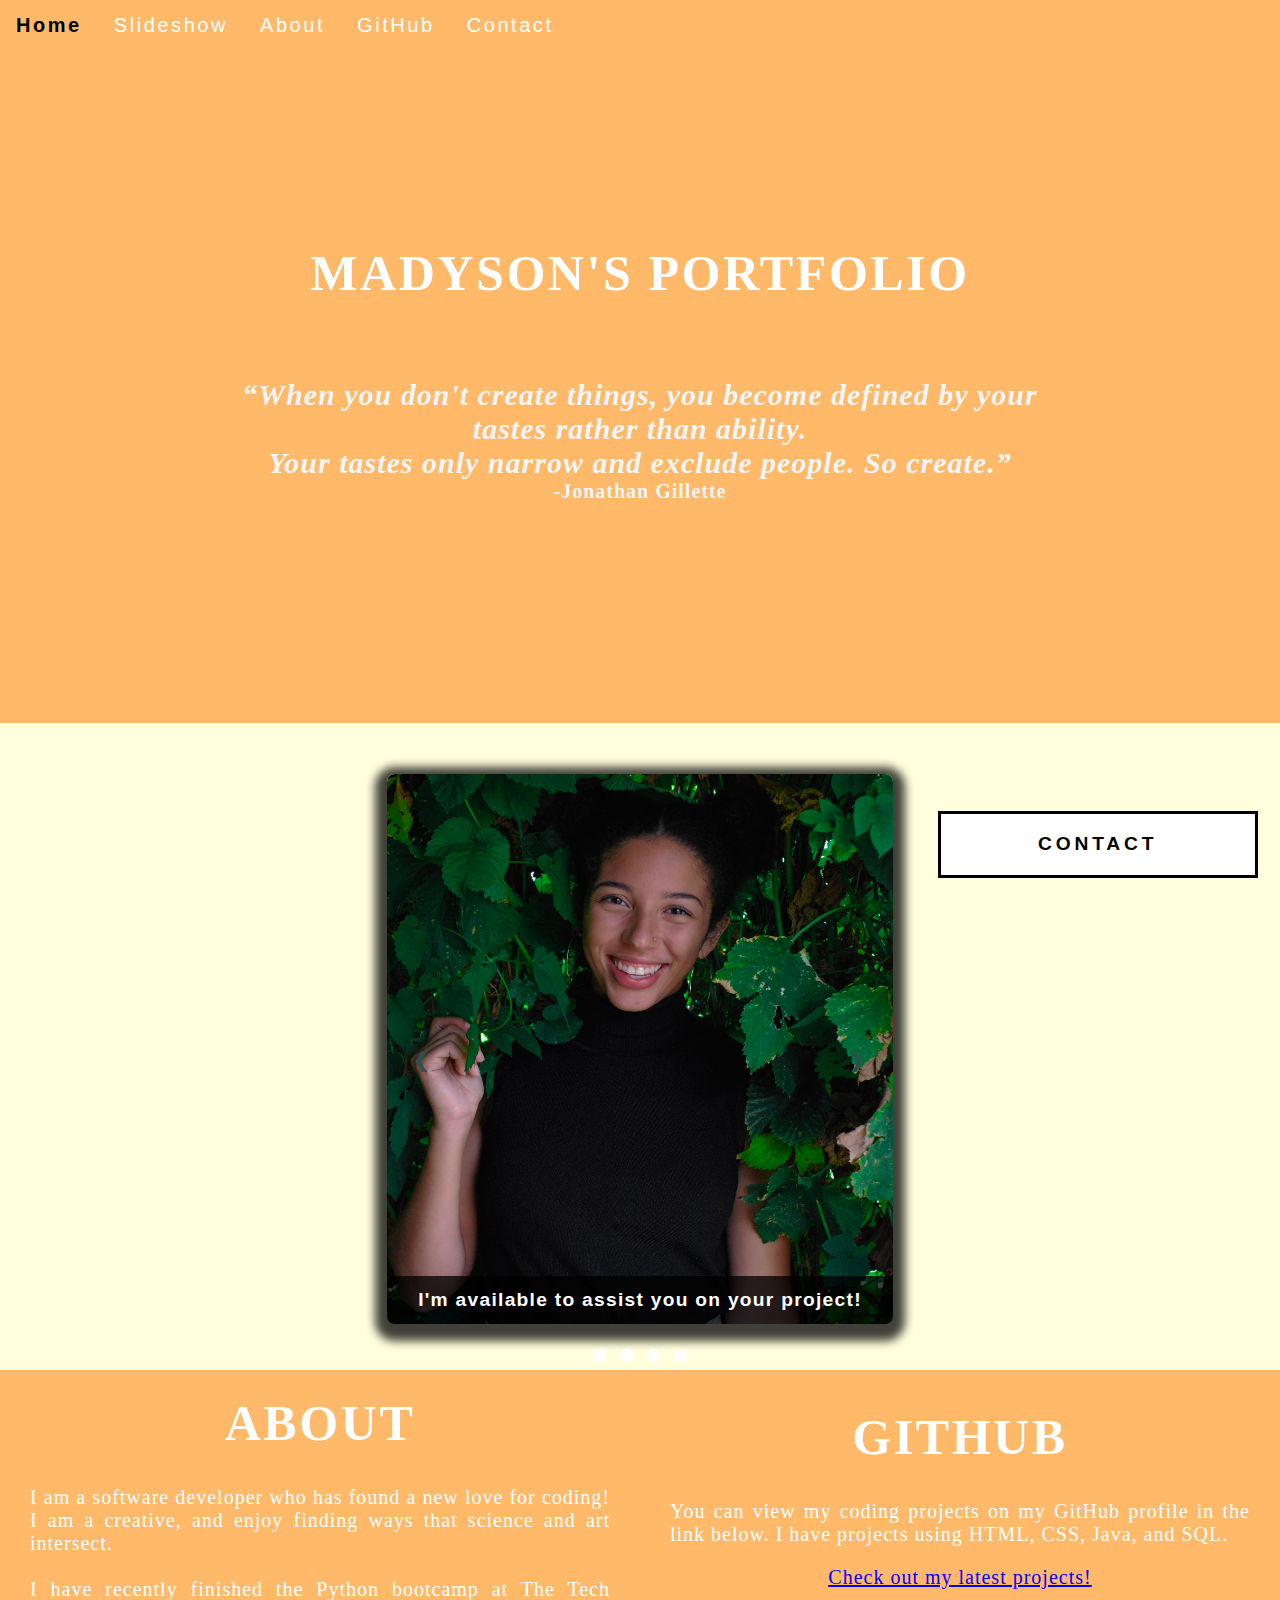
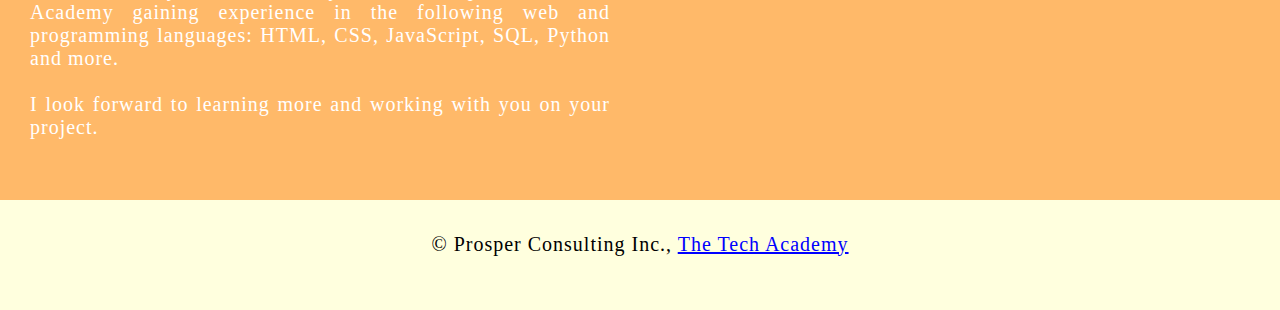
<file: Madysonjs.github.io/index.html>
<!DOCTYPE html>
<html>

<!-- Head -->
	<head>
		<meta charset="UTF-8">
		<title>Madyson Jones-Slaughter</title>
		<link rel="stylesheet" type="text/css" href="./index.css">
		<script src="./index.js"></script>
		<script src="https://ajax.googleapis.com/ajax/libs/jquery/3.4.0/jquery.min.js"></script>
	</head>

<!-- Body -->
<body class="Background">
<!---Fade in effect-->
<script>
	document.body.className += ' fade-out';
		$(function() {
			$('body').removeClass('fade-out');
		}
	);

</script>

<!-- Navbar -->
	<div class="Navbar">
		<a class="active" href="#Home">Home</a>
		<a href="#Slideshow">Slideshow</a>
		<a href="#About">About</a>
		<a href="#GitHub">GitHub</a>
		<a onclick="openForm()">Contact</a>
	</div>

<!--This Allows us to cloe the form when we click outside the nav bar or contact form-->
<div class="btn cancel" onclick="closeForm()">

<!-- Home -->
	<div id="Home">
		<br> <!-- Breaks inserted to add space between navbar and first heading -->
		<br>
	</div>

<!-- Video text -->
	<div class="Video_Text">
		<h1>Madyson's Portfolio</h1>
		<br>
			<p>
				<strong>
					<center>
						<q>When you don't create things, you become defined by your tastes rather than ability.
              <br>Your tastes only narrow and exclude people.
              So create.</q>
						<br>-Jonathan Gillette<br>
					<!--	<br>
                        My name is Madyson and thank you for visiting my portfolio website!
                        <br>Below you can read a little bit about my background and experience.<br>
                        Enjoy!-->
					</center>
				</strong>
			</p>
	</div>

<!---Slideshow section-->
	<div id="Slideshow">
		<div id="Slideshow_Backgound">
			<div id="Slideshow_Container">

				<div class="mySlides fade">
					<div class="Slide_Number">1 / 5</div>
					<img class="Slide_Show_Images" src="./media/headshot.jpeg" style="width: 100%">
						<div class="text">I'm available to assist you on your project!</div>
				</div>
				<div class="mySlides fade">
					<div class="Slide_Number">2 / 5</div>
						<img class="Slide_Show_Images" src="./media/HTML_CSS_and_JavaScript.png" style="width:100%">
						<div class="text">I am trained in: HTML, CSS, JavaScript</div>
					</div>
				<div class="mySlides fade">
					<div class="Slide_Number">3 / 5</div>
						<img class="Slide_Show_Images" src="./media/Python.png" style="width:100%">
						<div class="text">the popular programming language Python,</div>
				</div>
				<div class="mySlides fade">
					<div class="Slide_Number">4 / 5</div>
						<img class="Slide_Show_Images" src="./media/SQL_and_Database.png" style="width: 100%">
						<div class="text">back end development, databases, and SQL</div>
				</div>
				<div class="mySlides fade">
					<div class="Slide_Number">5 / 5</div>
						<img class="Slide_Show_Images" src="./media/contact.png" style="width:100%">
						<div class="text">
							<a onclick="openForm()" href="#Contact" style="color:lightblue;">Contact me now!</a>
					</div>
				</div>

				<a class="Previous" onclick="plusSlides(-1)">&#10094;</a>
				<a class="Next" onclick="plusSlides(1)"">&#10095;</a>
			</div>
		<br>
			<div style="text-align: center">
				<span class="dot" onclick="currentSlide(1)"></span>
				<span class="dot" onclick="currentSlide(2)"></span>
				<span class="dot" onclick="currentSlide(3)"></span>
				<span class="dot" onclick="currentSlide(4)"></span>
				<span class="dot" onclick="currentSlide(5)"></span>

			</div>
		</div>
	</div>

	<!--JS slideshow function in this file to ensure it is given precedence-->
	<script>
		var slideIndex= 1;
			showSlides(slideIndex);
		function plusSlides(n) {
			showSlides(slideIndex += n);
		}
		function currentSlide(n) {
			showSlides(slideIndex=n);
		}
		function showSlides(n) {
			var i;
			var slides = document.getElementsByClassName("mySlides");
			var dots = document.getElementsByClassName("dot");
				if (n>slides.length) {slideIndex = 1}
				if (n<1) {slideIndex = slide.length}
					for(i=0; i<slides.length; i++) {
					slides[i].style.display = "none";
					}
					for (i = 0; i < dots.length; i++) {
						dots[i].className=dots[i].className.replace("active", "");
					}
				slides[slideIndex-1].style.display="block";
				dots[slideIndex-1].className += "active";
		}
	</script>

	<!-- About section -->
	<div class="Row" id="About">
		<div class="Column_2"> <!-- Right column -->
			<h1>About</h1>
				<p>I am a software developer who has found a new love for coding! I am a creative, and enjoy finding ways that science and art intersect. <br><br>I have recently finished the Python bootcamp at The Tech Academy gaining experience in the following web and programming languages: HTML, CSS, JavaScript, SQL, Python and more. <br><br>I look forward to learning more and working with you on your project.
		</div>
		<div class="Column_1" id="GitHub"> <!-- Left column -->
			<h1>GitHub</h1>
				<p>You can view my coding projects on my GitHub profile in the link below. I have projects using HTML, CSS, Java, and SQL.<br>
				<center><a href="https://github.com/Madysonjs" target="_blank">Check out my latest projects!</a></center></p>
		</div>

	</div>


</div>
<!---Contact Form-->
	<div id="Contact">
		<button onclick="openForm()" class="Pop_Up_Button"> CONTACT </button>
		<div class="form-popup" id="myForm">
			<form action="https://formspree.io/madysonjs@gmail.com" method="POST" class="form-container"> <!---Using a free online service to sent our contact form to an email address of our choosing-->
			<h2>CONTACT</h2>
				<label for="name"><b>Name</b></label>
					<input type="text" placeholder="Type your name here" name="name" required>
				<label for="phone"><b>Phone</b></label>
					<input type="text" placeholder="Type your phone number here" name="phone">
				<label for="email"><b>Email</b></label>
					<input type="text" placeholder="Type your email here" name="email" required>
				<label for="message"><b>Message</b></label>
					<input type="text" placeholder="Type your message here" name="message" required>

		<button type="submit" class="btn">SUBMIT</button>
		<button type="button" class="btn cancel" onclick="closeForm()">CLOSE</button>
			</form>
		</div>
	</div>
<!-- Footer section -->
	<footer>
		<p>
			<center>&copy Prosper Consulting Inc.,  <a href="https://learncodinganywhere.com/">The Tech Academy</a></center><br>
		</p>
	</footer>

</body>

</html>
</file>
<file: Madysonjs.github.io/index.css>
/*Affects entire document*/
html {
	scroll-behavior: smooth; /*ensures that the page scrolling is smooth*/
	background-color: #ffffde;
}

/* Body */
body {
	margin: 0%; /* This ensures our site displays all the way to the edge of the browser screen */
		opacity: 1; /*affects page loading fade effect*/
		transition: 1s opacity; /* 3 second fade*/
	letter-spacing: .2vw;
	font-family: Arial, Helvetica, sans-serif;
	font-size: 1.5vw;

}

/*Contributes to the fade effet for the page that occurs when the page is loaded*/
body.fade-out{
	opacity: .1;
	transition: none;
}

/* Navbar */
.Navbar {
	overflow: hidden; /* This ensures that any content that overflows beyond the boundary of our nav bar is not displayed */
	background-color: #ffb969; /* This colors the navbar black */
	position: fixed; /* This keeps the navbar at the top of the screen as we scroll */
	top: 0; /* This ensures no space is displayed above the navbar */
	width: 100%; /* This makes the navbar span the entire width of the page */
	z-index: 1; /*This ensures other elements don't display over the navbar */
		position: fixed;
		-webkit-animation: moveNav 5s;
			animation: moveNav 5s;
}

/* Navbar text */
.Navbar a {
	float: left; /* This specifies that the text floats on the left on the navbar */
	display: block; /* This ensures that other text will be displayed on the same line or row, instead of a new line */
	color: white; /* This is the font color for text on our navbar */
	padding: 14px 16px; /* This adds padding around our text */
	text-decoration: none; /* This gets rid of the underlines under the text on our navbar */
	font-family: Avant Garde, Helvetica; /* This specifies the font family for text on our navbar */
	font-size: 20px; /* This specifies the font size for text on our navbar */
	text-align: center; /* This centers the text within its container */
		position: relative;
	-webkit-animation: movenavText 2.5s;
		animation: movenavText 2.5s;
	letter-spacing: .2vw;
}

/*animation effect of moving the nav bar in from above the top of the screen upon page load*/
@keyframes moveNav{
	from {left:-100vw;}
	to {left: 0vw;}
}

/*animtion for moving the nav bar in from above the top of the screen upon page load*/
@keyframes movenavText {
	from {top: -100vw;}
	to {top: 0vw;}
}

/*this animation effect causes the overlay video text to move up from the bottomw of the page ups page load*/
@keyframes movevideoText {
	from {top: 100vw;}
	to {top: 0px;}
}

/* Navbar hover effect */
.Navbar a:hover {
	background-color: #ffffde; /*  This defines the background color that will display when you hover over the text on the navbar */
	color: black; /* This defines the font color that will display when you hover over the text on the navbar */
	font-weight: bold; /* This makes the text on the navbar bold when hovered over */
	cursor: pointer;
	-webkit-transition-duration: 1s;
	transition-duration: 1s;
}

/* Navbar home button */
.Navbar a.active { /* The active selector styles a link */
  background-color: #ffb969  /* This specifies the background color behind the Home button on the navbar */
}

/*causes the video to zoom out from a zoomed in position upon page load*/
@keyframes zoominoutsinglefeatured {
	0% {
		transform: scale(1.5,1.5);
	}
	100% {
		transform: scale(1,1);
	}
}


/* Video */
#mtHood {
	position: fixed; /* This fixes our video to the page  */
	right: 0; /* This ensures no space between the edge of the video and the edge of the page */
	bottom: 0; /* This ensures no space between the edge of the video and the edge of the page */
	min-width: 100%; /* This ensures the video is displayed across the full width of the page */
	min-height: 100%;
	filter: grayscale(0%);
	z-index: -1;
	animation: zoominoutsinglefeatured 5s;
}

/* Text over the video */
.Video_Text {
	background: #ffb969; /* This provides a semi-transparent background for the text to sit over */
	color: whitesmoke;
	width: 100%;
	padding: 200px; /* This adds padding around the text so that the background goes slightly beyond the text */
/*	margin-top: 23%; */
		position: relative;
	-webkit-animation: moveNav 4s;
		animation: movevideoText 4s;
}

/*Slideshow Styling*/
#SlideShow_Background {
	background: #ffffde;/*transparent white background over vieo*/
}

.mySlides {
	display: none;
}

@-webkit-keyframes fade {
	from {opacity: .4}
	to {opacity: 1}
}

@keyframes fade {
	from {opacity: .4}
	to {opacity: 1}
}

/*Slideshow section / container */
#Slideshow_Container {
	width: 39.5vw;
	height: auto;
	padding-top: 4%;
	position: relative;
	margin: auto;
}

/*Image contained withing slideshow*/
.Slide_Show_Images{
	vertical-align: middle;
	height: 550px;
	box-shadow: 0px 5px 10px 12px rgba(0, 0, 0, .75);
	width: auto;
}

.Previous, .Next {
	cursor: pointer;
	position: absolute;
	top: 50%;
	width: auto;
	padding: 2vw;
	margin-top: -0vw;
	color: darkslategray;
	font-weight: bold;
	font-size: 1.5vw;
	border-radius: 0 3px 3px 0;
	user-select: none;
	transition: 0.6s ease;
}

/*Positioning the right-hand next button*/
.Next {
	right: 0;
	border-radius: 3px 0 0 3px;
}

/*Hover effect on slide show button */
.Previous:hover, .Next:hover {
	background-color: rgba(0, 0, 0, .75);
	color: white;
}

/*Slideshow text*/
.text {
	color: white;
	padding: 1vw;
	position: absolute;
	bottom: 0;
	width: 100%;
	text-align: center;
	font-family: Arial, Helvetica, sans-serif;
	letter-spacing: .1vw;
	font-size: 1.5vw;
	background-color: rgba(0, 0, 0, .75);
	font-weight: bold;
	border-radius: 7px 7px 7px 7px;
}

/*Number text are hidden because display is set to none*/
.Slide_Number {
	color: white;
	position: absolute;
	top: 0;
	font-family: Arial, Helvetica, sans-serif;
	letter-spacing: .1vw;
	font-size: 1.5vw;
	font-weight: bold;
	display: none;
}

/*dots under slidshow*/
.dot {
	cursor: pointer;
	height: 1vw;
	width: 1vw;
	margin: .25vw;
	background-color: white;
	border-radius: 50%;
	display: inline-block;
	transition: background-color 0.6s ease;
	position: relative;
	z-index: 1;
}

/*Hover Effect for dots*/
.active, .dot:hover {
	background-color: black;
}

/*Fading animation for slidshow*/
.fade {
	-webkit-animation-name: fade;
	-webkit-animation-duration: 1s;
	animation-name: fade;
	animation-duration: 1s;
}
/* Table - this section covers the styling of the columns and rows within our table */
* { /* The asterisk is a universal selector that applies this effect to all elements on the page */
	box-sizing: border-box; /* This creates a box with a border within which we will place most of our text */
}

.Column_1 {
	float: left;
	width: 50%; /* This ensures one column takes up half the page width */
	padding: 10px;
	padding-top: 3%; /* This ensures there is space between the top of the column and our headings */
	height: 430px; /* This sets the height of our column at 400 pixels - if you change the text within the columns, you will need to adjust the column heights accordingly */
	background-color: #ffb969;
}

.Column_2 {
	float: left;
	width: 50%;
	padding: 10px;
	padding-top: 1.9%;
	height: 430px;
	background-color: #ffb969 ;
}

.Column_3 {
	float: left;
	width: 100%;
	padding: 10px;
	padding-top: 1.9%;
	height: 430px;
	background-color: #ffffde ;
}



.Row:after { /* This inserts something after the content of selected elements */
	content: ""; /* By leaving this blank, we are allowing the footer (covered lower down) to be displayed - removing it makes the footer overwrite a column */
	display: table; /* The display property specifies the type of display behavior; the table value tells the browser to treat the element as a table */
	clear: both; /* This clears any other elements from floating on the left or the right of an element */
}

/* Heading 1 elements */
h1 {
	text-transform: uppercase; /* We are capitalizing our headings */
	font-family: 'Times New Roman', Times, serif;
	font-size: 50px;
	text-align: center;
	margin-top: 0%; /* We are adding a small margin above the headings */
	color: white;
}
h2 {
	text-align: center;
	text-decoration: underline;
}

/* Paragraph elements */
p {
	font-family: 'Times New Roman', Times, serif;
	text-align: justify;
	letter-spacing: 1px; /* This expands the text slightly */
	font-size: 20px;
	padding-left: 20px;
	padding-right: 20px;
	color: white
}

/* Center align elements - this embraces all centered text */
center {
	font-family: 'Times New Roman', Times, serif;
	text-align: center;
	letter-spacing: 1px;
	font-size: 20px;
	padding-left: 20px;
	padding-right: 20px;
}

/* Anchor elements */
a {
	color: blue; /* We are ensuring all links are blue */
}

/* Quotation elements */
q {
	font-style: italic;
	font-size: 30px
}

/* Image elements */
img {

  border-radius: 8px; /* This causes our images to have slightly rounded edges */
  max-width: 100%;
  height: 340px;
	margin-left: auto; /* This in combination with margin-right: auto centers our images */
    margin-right: auto;
	display: block;	/* By specifying block display we can ensure our images are able to be centered */
}

/*Center align element hover effect*/
center:hover {
	transition: transrom 2s;
	transform: scale(1.1);
}


/* Heading 1 element hover effect */
/*h1:hover {
	color: black;
	transition: transform 1s;
	transform: scale(1.03);
	font-weight: normal; /* Makes the text no longer bold when hovered over */
}


/*Contact form styling*/

/*contact form button slide in from right side of page*/
@keyframes movePopup {
	from {right:-40vw;}
	to {bottom: 1.75vw;}
}

.Pop_Up_Button {
	bottom: 1.75vw;
	right: 1.75vw;
	width: 25vw;
	background-color: white;
	color: black;
	border: solid;
	cursor: pointer;
	position: fixed;
	-webkit-animation: movePopup 5s;
	animation: movePopup 5s;
}

/*popup form hidden by default*/
.form-popup {
	border: 3px solid #f0f1f0;
	z-index: 8;
	display: none;
	position: fixed;
	bottom: 6px;
	right: 6px;
}

.form-container {
	max-width: 49vw;
	padding: 9px;
	background-color: #ffffde;
	font: black;
}

.form-container input[type=text]{
	width: 100%;
	height: 35px;
	margin:.5vw 0 .5vw 0;
	border: none;
	background: white;
	font: black;
	font-family: Arial, Helvetica, sans-serif;
	font: 90vw;
}

/*Submit button*/
.form-container .btn {
	background-color: white;
	color: black;
	border-color: black;
	margin-bottom: 1vh;
}

/*Close button*/
.form-container .cancel {
	background-color: black;
	color: white;
	border-color: gray;
}

button {
	font-family: Arial, Helvetica, sans-serif;
	letter-spacing: .3vw;
	font-size: 1.5vw;
	font-weight: bold;
	padding: 1.5vw 1.5vw;
	border-style: solid;
	cursor: pointer;
	width: 100%;
	height: auto;
}

button:hover, .form-container .btn:hover{
	color: white;
	background-color: black;
	-webkit-transition-duration: 1s;
	transition-duration: 1s;
	border-style: silver;
}

.form-container .cancel:hover {
	color: white;
	background: lightcoral;
	-webkit-transition-duration: 1s;
	transition-duration: 1s;
	border-style: solid;
	border-color: black;
}


/* Footer element */
footer {
	padding: 1%;
}
</file>
